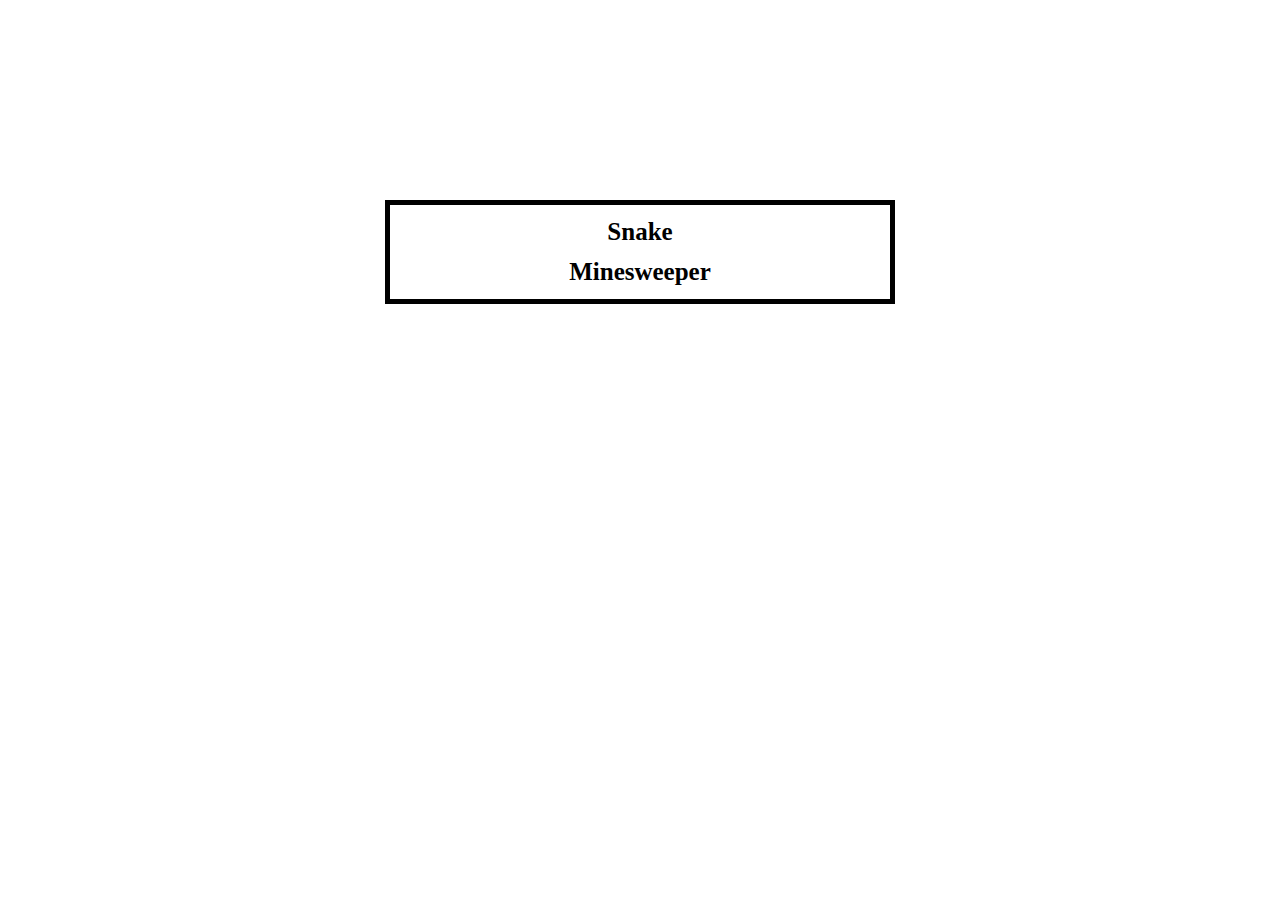
<file: index.html>
<!DOCTYPE html>
<html lang="en">
<head>
    <meta charset="UTF-8">
    <meta name="viewport" content="width=device-width, initial-scale=1.0">
    <meta http-equiv="X-UA-Compatible" content="ie=edge">
    <link rel="stylesheet" href="index.css">
    <title></title>
</head>
<body>
    <div id="links"><b>
        <div class="reddirect" onclick="window.location.href = './snake/index.html'">Snake</div>
        <div class="reddirect" onclick="window.location.href = './minesweeper/index.html'">Minesweeper</div>

    </b></div>
</body>
</html>
</file>
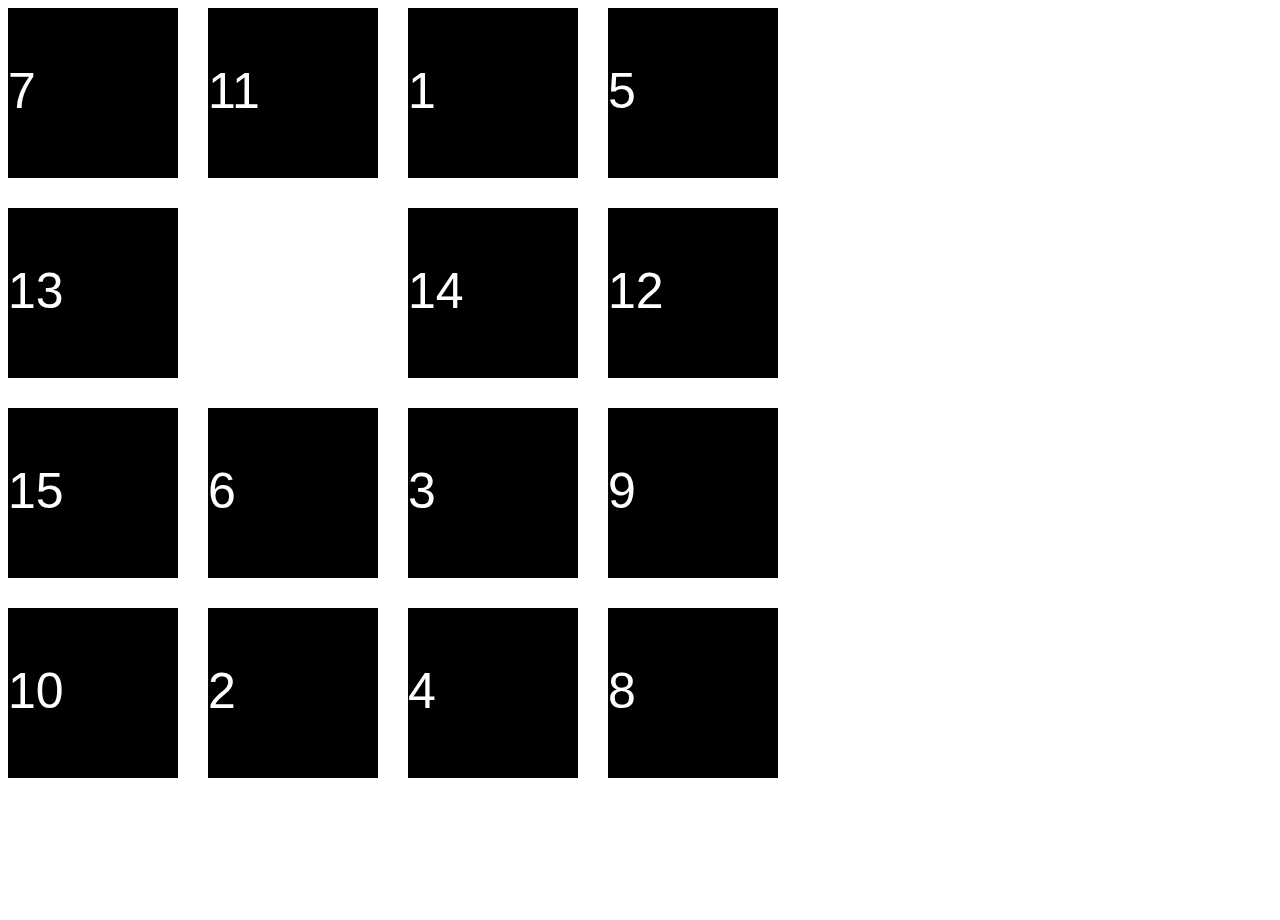
<file: Fifteen/index.html>
<!DOCTYPE html>
<html lang="en">
<head>
    <meta charset="UTF-8">
    <meta name="viewport" content="width=device-width, initial-scale=1.0">
    <meta http-equiv="X-UA-Compatible" content="ie=edge">
    <script src="tile.js"></script>
    <title></title>
</head>
<body>
   <canvas width="900px" height="900px" id="canv"></canvas>

    <script>
    const canv = document.getElementById('canv')
    const cont = canv.getContext("2d")
    var tileList = []
    var width = 170
    var scrambled = false
    //Gen array with tiles
    for(i = 0; i < 16; i++) {
        tileList[i] = new tile(i)
    }
    function draw() {
        //Clear canvas
        cont.clearRect(0, 0, 900, 900)
        //Draw tiles and their numbers
        tileList.forEach(tile => {
            if(tile.number == 16) return
            cont.fillStyle = "Black"
            cont.fillRect(tile.x * 200, tile.y * 200, width, width)
            cont.fillStyle = "White"
            cont.font = "50px Arial"
            cont.fillText(tile.number, tile.x * 200, tile.y * 200 + 100)
        });
    }
    function click(event) {
        //Get X and Y cords of clicked tile
        let x = parseInt((event.y) / 200)
        let y = parseInt((event.x) / 200)
        //Get index that this tile has in array
        let index = (x * 4) + (y + 1) - 1
        let move = 'none'
        if(x > 3 || y > 3) return //return if click was outside of area with tiles
        //Get direction to move
        try{if(tileList[index-1].isEmpty) move = 'left'}catch(e){}
        try{if(tileList[index+1].isEmpty) move = 'right'}catch(e){}
        try{if(tileList[index-4].isEmpty) move = 'up'}catch(e){}
        try{if(tileList[index+4].isEmpty) move = 'down'}catch(e){}
        //Move the tile
        switch (move) {
            case 'left':
                helper = tileList[index]
                tileList[index].setIndex(index-1)
                tileList[index-1].setIndex(index)
                tileList[index] = tileList[index-1]
                tileList[index-1] = helper
                break

            case 'right':
                helper = tileList[index]
                tileList[index].setIndex(index+1)
                tileList[index+1].setIndex(index)
                tileList[index] = tileList[index+1]
                tileList[index+1] = helper
                break

            case 'up':
                helper = tileList[index]
                tileList[index].setIndex(index-4)
                tileList[index-4].setIndex(index)
                tileList[index] = tileList[index-4]
                tileList[index-4] = helper
                break

            case 'down':
                helper = tileList[index]
                tileList[index].setIndex(index+4)
                tileList[index+4].setIndex(index)
                tileList[index] = tileList[index+4]
                tileList[index+4] = helper
                break
        
            default:
                break
        }
        
        //Draw moved tiles
        draw()
        if(scrambled) checkForWin()
    }
    function scramble() {
        let checkIndex
        //Get index of empty tile
        tileList.forEach(tile => {
            if(tile.isEmpty) checkIndex = tile.index
        });
        //Generate direction to move the tile
        if(randBool()) {
            if(randBool()) checkIndex++
            else checkIndex--
        }else if(randBool()) checkIndex += 4
        else checkIndex -= 4
        //If generated direction is out of array regenerate
        if(checkIndex > 16 || checkIndex < 0) scramble()
        //Create Mouse Event
        var ev = document.createEvent("MouseEvent")
        //Get x and y cords in pixels
        let x = checkIndex % 4 * 200
        let y = parseInt(checkIndex / 4) * 200
        //Create Mouse Event Content
        ev.initMouseEvent(
            "click",
            true /* bubble */, true /* cancelable */,
            window, null,
            x, y, x, y, /* coordinates */
            false, false, false, false, /* modifier keys */
            0 /*left*/, null
        )
        //Execute Mouse Event
        canv.dispatchEvent(ev)

        //Draw moved tiles
        draw()
    }
    function randBool() {
        return Math.random() >= 0.5;
    }
    function checkForWin() {
        draw()
        let result = 0
        for(i = 0; i < tileList.length; i++) if(tileList[i].number == i+1) result +=1
            else return
        if(result == tileList.length) setTimeout(() => {alert('You won!')}, 1)
    }
    draw()
    if(1) {
        for(i = 0; i < 1000; i++) scramble()
        scrambled = true
    }
        </script>
</body>
</html>
</file>
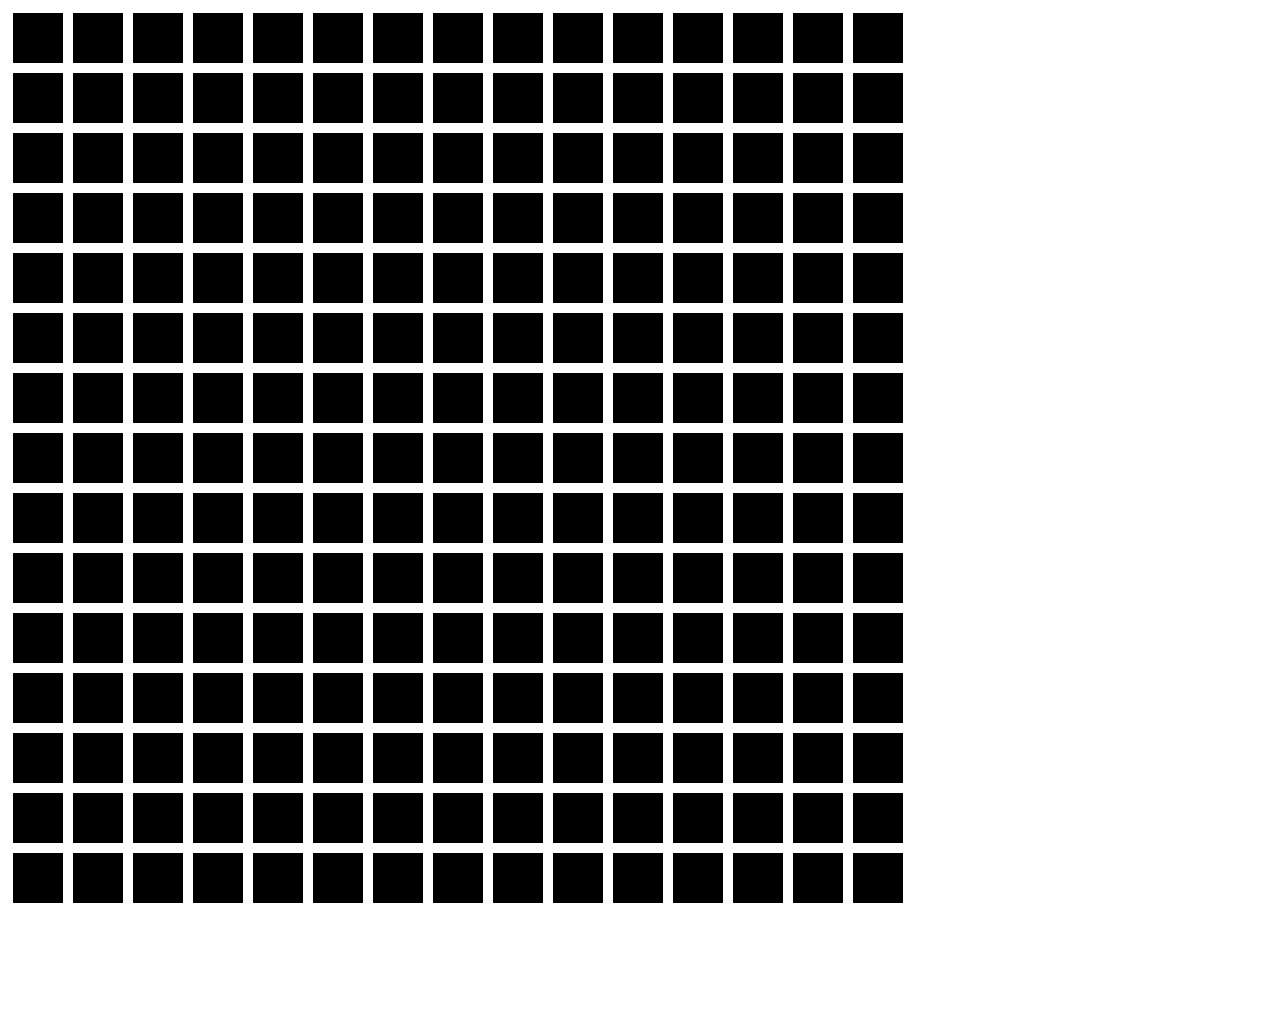
<file: minesweeper/index.html>
<!DOCTYPE html>
<html lang="en">
<head>
    <meta charset="UTF-8">
    <meta name="viewport" content="width=device-width, initial-scale=1.0">
    <meta http-equiv="X-UA-Compatible" content="ie=edge">
    <link rel="stylesheet" href="index.css">
    <title>Minesweeper</title>
    <script src="mine.js"></script>
</head>
<body>
    <canvas width="1000" height="1000" id="canvas"></canvas>


    <script>
        const canvas = document.getElementById('canvas')
        const cont = canvas.getContext('2d')
        var x = []
        var y = []
        var limit = 15
        var flag = new Image()
        var bomb = new Image()
        flag.src = "./Source/Flag.png"
        bomb.src = "./Source/Bomb.png"
        
        
        function draw() {
            
            for(let i = 0; i < limit; i++) {
                for(let j = 0; j < limit; j++) {
                    y[j] = new mine(cont, 5+i*60, 5+j*60, i, j, limit)
                    y[j].onClick
                }
                x[i] = y
                y = []
            }
            x.forEach(xEl => {
                xEl.forEach(yEl => {
                    yEl.getMinesAround()
                });
            });
        }
        function changeColor(indexX, indexY) {
            if(x == null) return
            if(x[indexX][indexY].hasFlag) return
            let locX = 5+indexX*60,
            locY = 5+indexY*60
            var color = x[indexX][indexY].hasMine == true ? 'red' : 'green'
            cont.fillStyle = color
            cont.fillRect(locX, locY, 50, 50)
            if(color == 'red') {
                cont.drawImage(bomb, locX, locY)
                return x = null
            }
            cont.fillStyle = "white"
            cont.font = "35px Arial"
            x[indexX][indexY].revealed = true
            if(!x[indexX][indexY].hasMine && x[indexX][indexY].minesAround > 0) cont.fillText(x[indexX][indexY].minesAround, locX+15, locY+40)
            if(x[indexX][indexY].minesAround == 0) checkAround(indexX, indexY)
        }
        function checkForMines(indexX, indexY) {
            if(indexX < 0 || indexY < 0 || indexX >= limit || indexY >= limit) return 
            return x[indexX][indexY].hasMine ? true : false
        }
        function checkAround(indexX, indexY) {
            try {
                if(x[indexX+1][indexY].minesAround == 0 && !x[indexX+1][indexY].revealed && indexX+1 <= limit)  changeColor(indexX+1, indexY)
            }catch(e){}
            try{
                if(x[indexX-1][indexY].minesAround == 0 && !x[indexX-1][indexY].revealed && indexX-1 >= -1)     changeColor(indexX-1, indexY)
            }catch(e){}
            try{
                if(x[indexX][indexY+1].minesAround == 0 && !x[indexX][indexY+1].revealed && indexY+1 <= limit)  changeColor(indexX, indexY+1)
            }catch(e){}
            try{
                if(x[indexX][indexY-1].minesAround == 0 && !x[indexX][indexY-1].revealed && indexY-1 >= -1)     changeColor(indexX, indexY-1)
            }catch(e){} 
        }
        document.addEventListener('contextmenu', e => e.preventDefault())
        canvas.oncontextmenu = function(e) {
            try{
                var indexX = parseInt((e.x - 5) / 60)
                var indexY = parseInt((e.y - 5)/ 60)
                console.log(x[indexX][indexY])
                if(x[indexX][indexY].hasFlag) {
                    if(x == null) return
                    let locX = 5+indexX*60,
                    locY = 5+indexY*60
                    var color = 'black'
                    cont.fillStyle = color
                    cont.fillRect(locX, locY, 50, 50)
                    x[indexX][indexY].hasFlag = false
                }else {
                    if(x == null) return
                    let locX = 5+indexX*60,
                    locY = 5+indexY*60
                    var color = 'yellow'
                    cont.fillStyle = color
                    cont.fillRect(locX, locY, 50, 50)
                    cont.drawImage(flag, locX+10, locY+5)
                    x[indexX][indexY].hasFlag = true
                    checkForWin()
                }
            }catch(e){}
        }
        function checkForWin() {
            let u = 0
            x.forEach(y => {
                y.forEach(mine => {
                    if((mine.hasFlag && mine.hasMine) || mine.revealed) u++
                });
            });
            let a = "You won!";
            if(u == limit*limit) setTimeout(() =>{alert(a); x = null}, 1)
            
        }
        draw()
    </script>
</body>
</html>
</file>
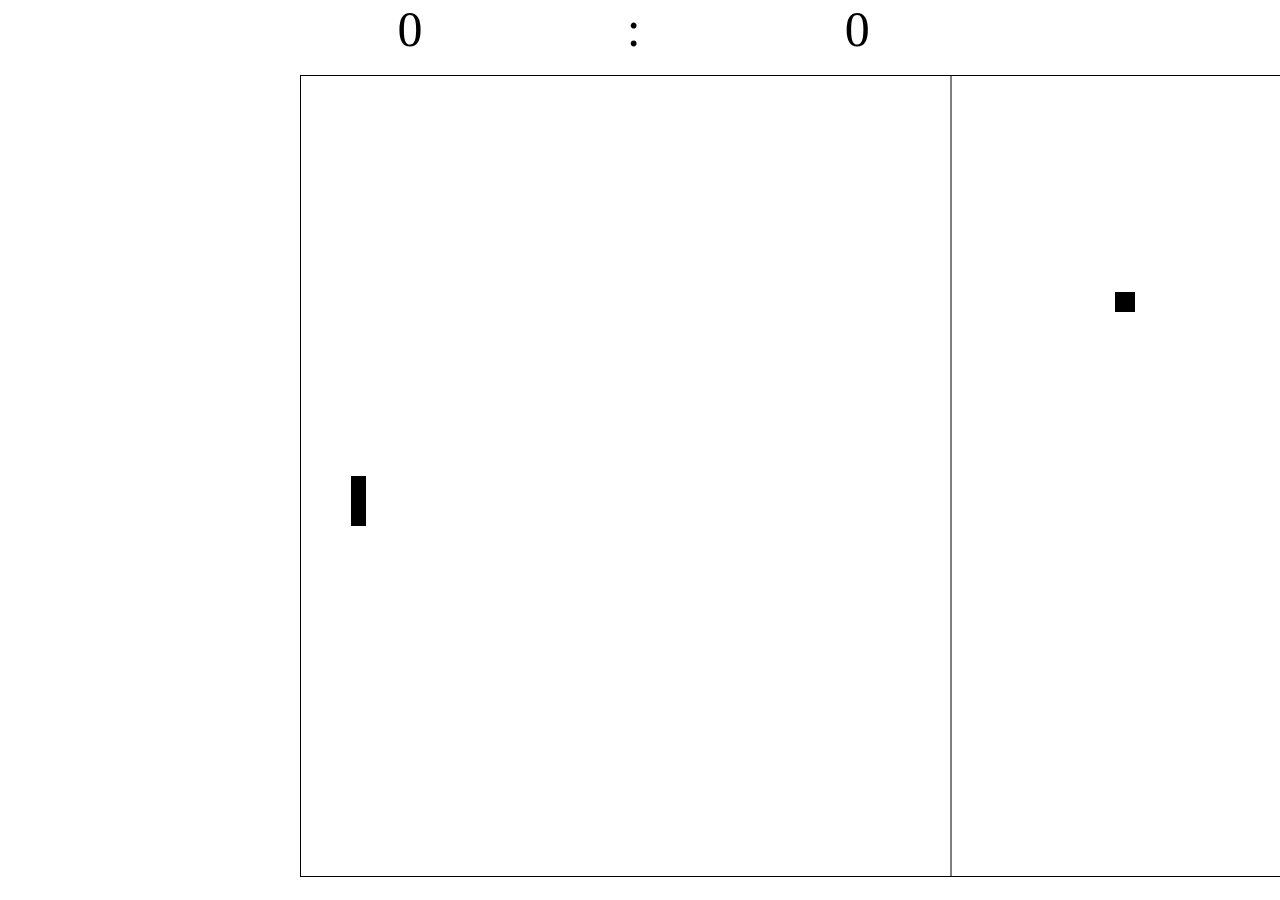
<file: pong/index.html>
<!DOCTYPE html>
<html lang="en">
<head>
    <meta charset="UTF-8">
    <meta name="viewport" content="width=device-width, initial-scale=1.0">
    <meta http-equiv="X-UA-Compatible" content="ie=edge">
    <link rel="stylesheet" href="index.css">
    <script src="player.js"></script>
    <script src="ball.js"></script>
    <title>Document</title>
</head>
<body>
    <div id="score1">0</div>
    <div id="d">:</div>
    <div id="score2">0</div>
    <canvas width="1300px" height="800px" style="border: solid black 1px;" id="canvas"></canvas>

    <script>
    const canv = document.getElementById('canvas')
    const cont = canv.getContext('2d')

    var players = []
    var canvasWidth = 1300
    var canvasHeght = 800
    var ball
    var directionX = randBool()
    var directionY = randBool()
    var player1Score = 0
    var player2Score = 0
    var speed = 1
    var game
    var map = {}
    var multiplier = 1.01
    var x
    Number.prototype.between = function(a, b) {
        var min = Math.min.apply(Math, [a, b]),
            max = Math.max.apply(Math, [a, b]);
        return this > min && this < max;
    };

    function draw() {
        cont.clearRect(0,0,canvasWidth,canvasHeght)
        for(i = 0; i < 2; i++) {
            hell = players[i]
            cont.fillRect(hell.x, hell.y, hell.width, hell.height)
        }
        drawBall()
        cont.beginPath()
        cont.lineWidth = "1"
        cont.moveTo(canvasWidth/2, 0)
        cont.lineTo(canvasWidth/2, canvasHeght)
        cont.stroke()
        cont.closePath()
    }
    onkeydown = onkeyup = function(e) {
        e = e || event
        map[e.keyCode] = e.type == 'keydown'
    }
    function newPlayers() {
        players[0] = new Player(50)
        players[1] = new Player(canvasWidth-50)
        ball = new Ball()
    }
    function movePlayer(player, move) {
        player.y += move / 2
        setTimeout(player.y += move / 2, 50)
    }
    function drawBall() {
        cont.fillRect(ball.x-ball.width/2, ball.y-ball.width/2, ball.width, ball.width)
        moveBall()
    }
    function moveBall() {
        let moveX = getRndInteger(1,2) * speed
        let moveY = getRndInteger(1,2) * speed
        if(ball.x <= ball.width/2 || ball.x + ball.width/2 >= canvasWidth) {
            if(ball.x <= ball.width/2) player2Score++
            if(ball.x + ball.width/2 >= canvasWidth) player1Score++
            directionX =!directionX
            console.log(speed)
            speed = 1
            document.getElementById('score1').innerHTML = player1Score
            document.getElementById('score2').innerHTML = player2Score
            restartGame()
        }
        if(ball.y <= ball.width/2) directionY = true
        if(ball.y >= canvasHeght - ball.width/2) directionY = false
        if(ball.x.between(players[0].x, players[0].x + players[0].width) && ball.y.between(players[0].y, players[0].y + players[0].height)) {
            directionX = true
            speed *= multiplier
        }
        if(ball.x.between(players[1].x, players[1].x + players[1].width) && ball.y.between(players[1].y, players[1].y + players[1].height)) {
            directionX = false
            speed *= multiplier
        }

        if(directionX) ball.x += moveX
        else ball.x -= moveX

        if(directionY) ball.y += moveY
        else ball.y -= moveY
    }
    function randBool() {
        return Math.random() >= 0.5;
    }
    function restartGame() {
        clearInterval(game)
        newPlayers()
        game = setInterval(draw, 1)
    }
    function leftUp() {
        if(map['87']) { //W
            if(players[0].y <= 0) return
            movePlayer(players[0], -2)
        }
    }
    function leftDown() {
        if(map['83']) { //S
            if(players[0].y >= canvasHeght - players[0].height) return
            movePlayer(players[0], 2)
        }
    }
    function rightUp() {
        if(map['38']) { //Up
            if(players[1].y <= 0) return
            movePlayer(players[1], -2)
        }
    }
    function rightDown() {
        if(map['40']) { //Down
            if(players[1].y >= canvasHeght - players[1].height) return
            movePlayer(players[1], 2)
        }
    }
    function getRndInteger(min, max) {
        return Math.floor(Math.random() * (max - min) ) + min;
    }
    setInterval(leftUp, 5)
    setInterval(leftDown, 5)
    setInterval(rightUp, 5)
    setInterval(rightDown, 5)
    restartGame()
    </script>
</body>
</html>
</file>
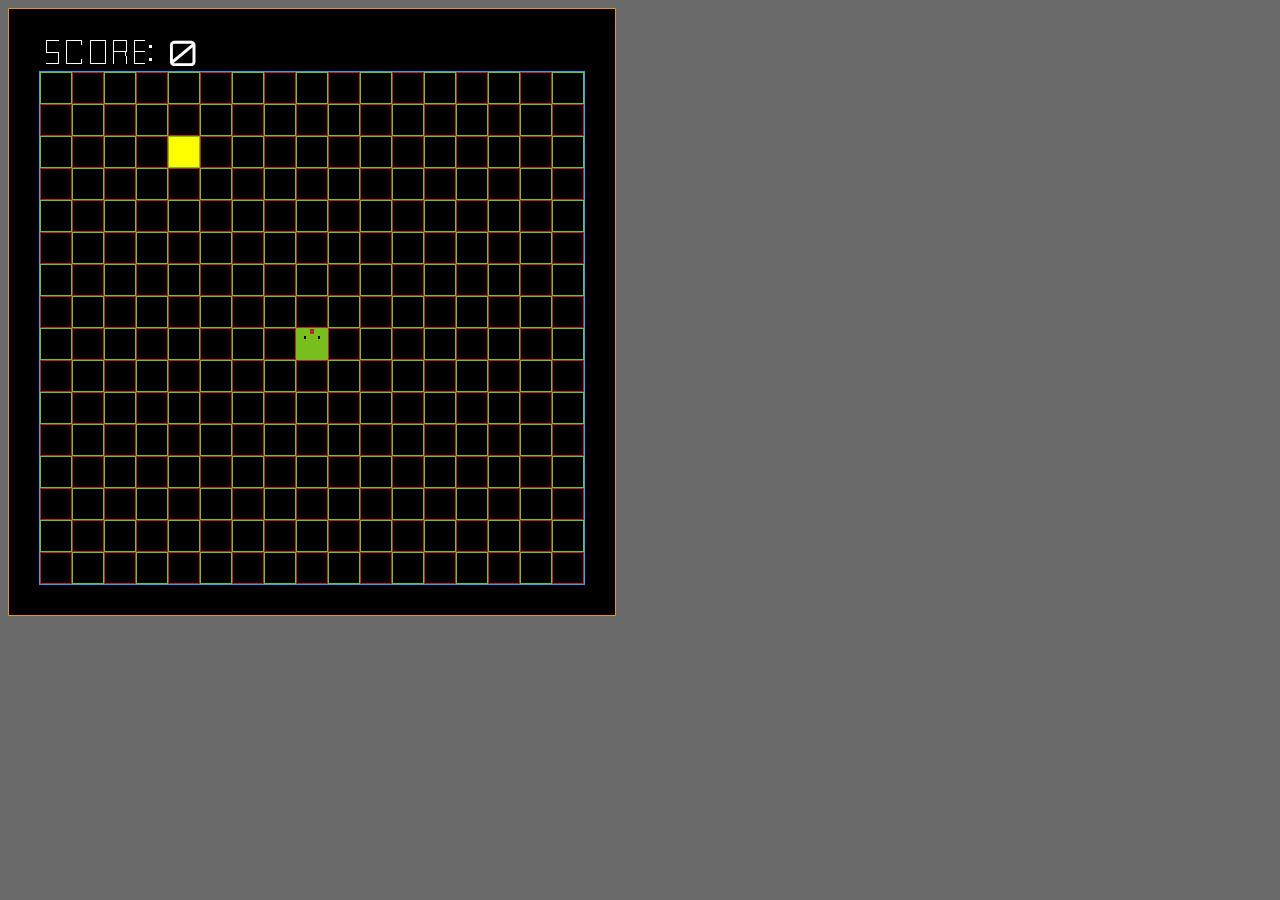
<file: snake/index.html>
<!DOCTYPE html>
<html lang="en">
<head>
    <meta charset="UTF-8">
    <meta name="viewport" content="width=device-width, initial-scale=1.0">
    <meta http-equiv="X-UA-Compatible" content="ie=edge">
    <link rel="stylesheet" href="index.css">
    
    <title>Snake</title>
</head>
<body>
    <canvas id="canvas" width="608" height="608"></canvas>

    <script type="application/javascript">
        const cnv = document.getElementById('canvas')
        const cvx = cnv.getContext('2d')
        const box = 32
        let score = 0
        let lost = false
        
        let d

        let snake = []
        snake[0] = {x: 9*box, y: 10*box}
        let food = {
            x: Math.floor(Math.random() * 17 + 1) * box,
            y: Math.floor(Math.random() * 15 + 3) * box
        }
        let ground = new Image()
        let headRight = new Image()
        let headLeft = new Image()
        let headUp = new Image()
        let headDown = new Image()
        ground.src = "ground.png"
        headRight.src = "head-right.png"
        headLeft.src = "head-left.png"
        headUp.src = "head-up.png"
        headDown.src = "head-down.png"
        let head = headUp
        function draw() {
            cvx.drawImage(ground, 0, 0)
            
            
            snake.unshift(move())
            if(check()) {
                console.log('You lost!')
                clearInterval(game)
                lost = true
            }else {
                if(!(snake[0].x == food.x && snake[0].y == food.y)) snake.pop()
                else {
                    score++
                    genFood()
                }
            }
            for (i = snake.length-1; i >= 0; i--) {
                cvx.fillStyle = "rgb(121, 191, 29)" 
                if(i == 0) cvx.drawImage(head, snake[i].x+1, snake[i].y+1)
                else cvx.fillRect(snake[i].x+1, snake[i].y+1, box-2, box-2)
            }
            
            cvx.font = "35px Orbitron"
            cvx.fillStyle= "white"
            cvx.fillText(score, 5*box, 1.8*box)

            cvx.fillStyle = "yellow"
            cvx.fillRect(food.x+1, food.y+1, box-2, box-2)
            if(lost) {

            }
        }
        function check() {
            if(snake[0].x == 0) {
                snake[0].x = box
                return true
            }
            if(snake[0].x == 18*box) {
                snake[0].x = 17*box
                return true 
            }
            if(snake[0].y == 1*box) {
                snake[0].y = 2*box
                return true
            }
            if(snake[0].y == 18*box) {
                snake[0].y = 17*box
                return true
            }
            for(i = 1; i < snake.length; i++) {
                if(snake.length == 2) return false
                if(snake[0].x == snake[i].x && snake[0].y == snake[i].y) return true
            }
            return false
        }
        function direction(event) {
            if(event.keyCode == 37 && d != "RIGHT") {
                d = "LEFT"
            }else if(event.keyCode == 38 && d != "DOWN") {
                d = "UP"
            }else if(event.keyCode == 39 && d != "LEFT") {
                d = "RIGHT"
            }else if(event.keyCode == 40 && d != "UP") {
                d = "DOWN"
            }
        }
        function move() {
            if(d == null) return snake[0]
            let newPosition
            let snakeX = snake[0].x
            let snakeY = snake[0].y
            if(d == "LEFT") {
                newPosition = {
                    x: snakeX-box, 
                    y: snakeY
                }
                head = headLeft
            }else
            if(d == "RIGHT") {
                newPosition = {
                    x: snakeX+box, 
                    y: snakeY
                }
                head = headRight
            }else
            if(d == "UP") {
                newPosition = {
                    x: snakeX, 
                    y: snakeY-box
                }
                head = headUp
            }else 
            if(d == "DOWN") {
                newPosition = {
                    x: snakeX, 
                    y: snakeY+box
                }
                head = headDown
            }
            return newPosition
        }
        function genFood() {
            food = {
                x: Math.floor(Math.random() * 17 + 1) * box,
                y: Math.floor(Math.random() * 15 + 3) * box
            }
            for(i = 0; i < snake.length; i++) {
                if(snake[i].x == food.x && snake[i].y == food.y) genFood()
            }
        }
        document.addEventListener("keydown", direction)
        var game = setInterval(draw, 100)
    </script>
</body>
</html>
</file>
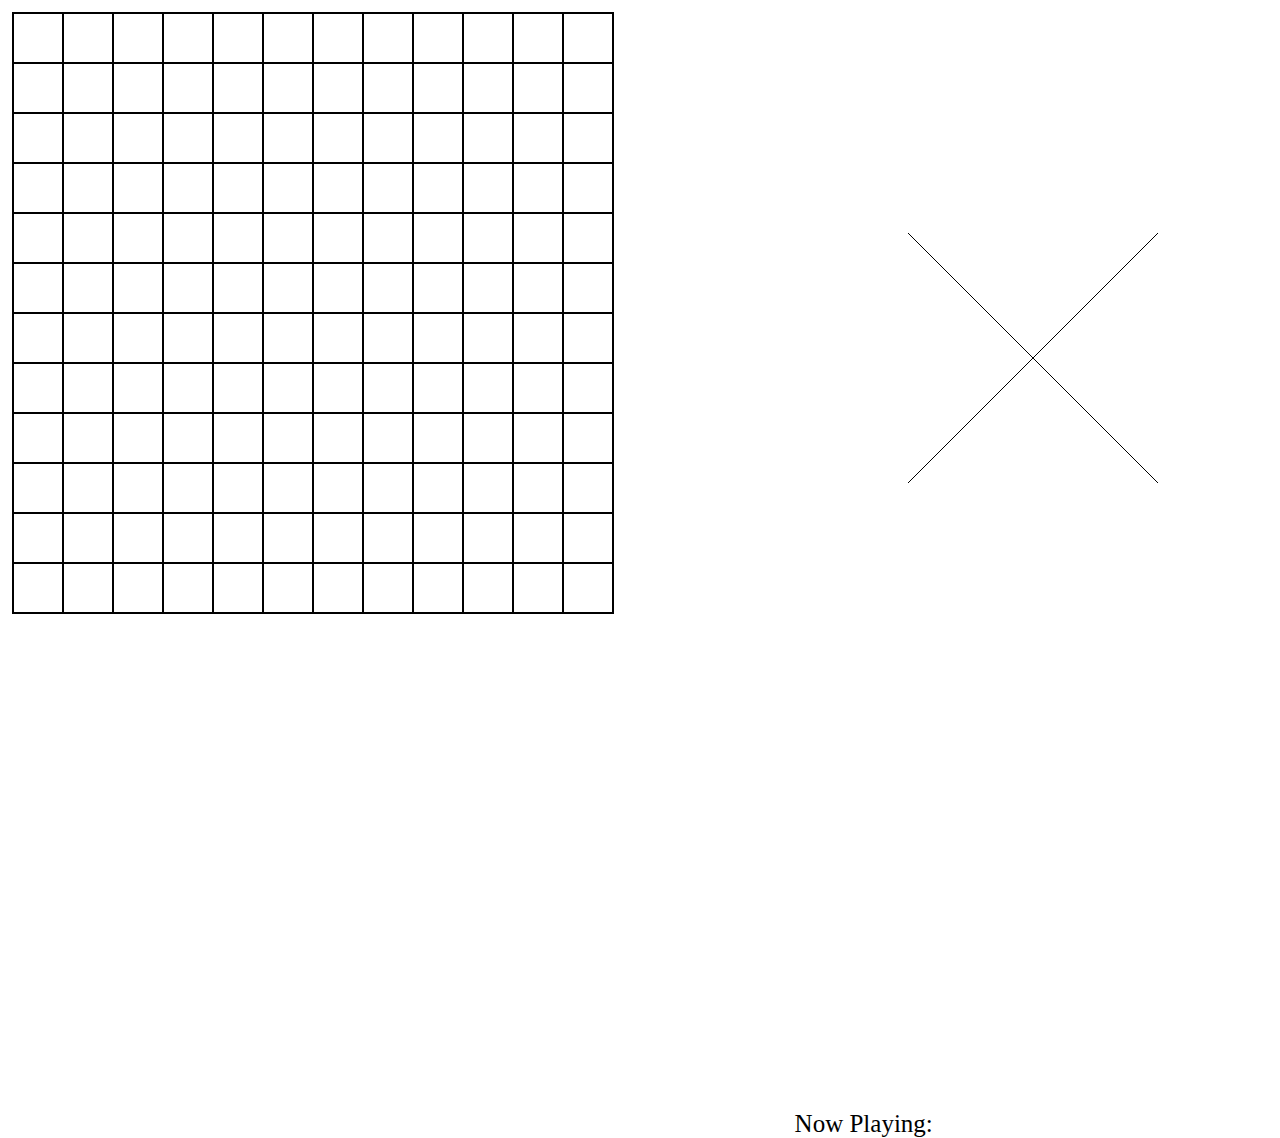
<file: tictactoe/index.html>
<!DOCTYPE html>
<html lang="en">
<head>
    <meta charset="UTF-8">
    <meta name="viewport" content="width=1920, initial-scale=1.0">
    <meta http-equiv="X-UA-Compatible" content="ie=edge">
    <link rel="stylesheet" href="index.css">
    <script src="square.js"></script>
    <title>Document</title>
</head>
<body>
    <canvas width="900px" height="900px" id="canvas"></canvas>
    <div id="text">Now Playing:</div>
    <canvas id="playing" width="250px" height="250px"></canvas>
    <script>
    const canvas = document.getElementById('canvas')
    const cont = canvas.getContext('2d')
    const playing = document.getElementById('playing')
    const playcont = playing.getContext('2d')
    var tiles = []
    var collumns
    var rows
    var turn = true //true = cross  false = circle
    rows = collumns = 12
    document.addEventListener("click", click)

    function draw() {
        cont.fillRect(tiles[0][0].x-1, tiles[0][0].y-1, tiles[0][0].width * rows +2, tiles[0][0].width * rows +2)
        tiles.forEach(elem => {
            elem.forEach(tile => {
                cont.fillRect(tile.x, tile.y, tile.width, tile.width)
                cont.clearRect(tile.x+1, tile.y+1, tile.width-2, tile.width-2)
            });
        });
    }
    
    function getTiles() {
        let tilesHelper = []
        for(i = 0; i < rows; i++) {
            for(j = 0; j < collumns; j++) {
                tilesHelper[j] = new Square(i, j, cont)
            }
            tiles[i] = tilesHelper
            tilesHelper = []
        }
    }
    function click(event) {
        let width = tiles[0][0].width
        let indexX = parseInt((event.x - 10) / width)
        let indexY = parseInt((event.y - 10) / width)

        if(tiles[indexX][indexY].isClicked == null) {
            if(turn) tiles[indexX][indexY].draw('cross')
            else     tiles[indexX][indexY].draw('circle')   
            checkForWin(indexX, indexY, -1, -1)
            checkForWin(indexX, indexY, 1, -1)
            checkForWin(indexX, indexY, -1, 1)
            checkForWin(indexX, indexY, 1, 1)
            checkForWin(indexX, indexY, 0, 1)
            checkForWin(indexX, indexY, 1, 0)
            checkForWin(indexX, indexY, 0, -1)
            checkForWin(indexX, indexY, -1, 0)
            turn = !turn   
        }
        updatePlaying()
    }
    function updatePlaying() {
        playcont.clearRect(0,0,250,250)
        playcont.beginPath()
        if(turn) {
            playcont.moveTo(0,0)
            playcont.lineTo(250,250)
            playcont.stroke()
            playcont.moveTo(0,250)
            playcont.lineTo(250,0)
            playcont.stroke()
        }else if(!turn) {
            playcont.arc(125,125,120,0,Math.PI*2)
            playcont.lineWidth = "5"
            playcont.stroke()
        }
        playcont.closePath()
    }
    function checkForWin(indexX, indexY, xMove, yMove) {
        let helper = 1
        while(indexX > 0 && indexY > 0 && indexX < rows-1 && indexY < rows-1    ) {
            indexX += xMove
            indexY += yMove
            if(tiles[indexX][indexY].isClicked == turn) helper++
            else return
            if(helper == 5) {
                let alertmsg = turn ? 'Cross' : 'Circle'
                setTimeout(() => {alert(alertmsg + " Won!")}, 1)
                
            }
        }
    }
    getTiles()
    draw()
    updatePlaying()
    </script>
</body>
</html>
</file>
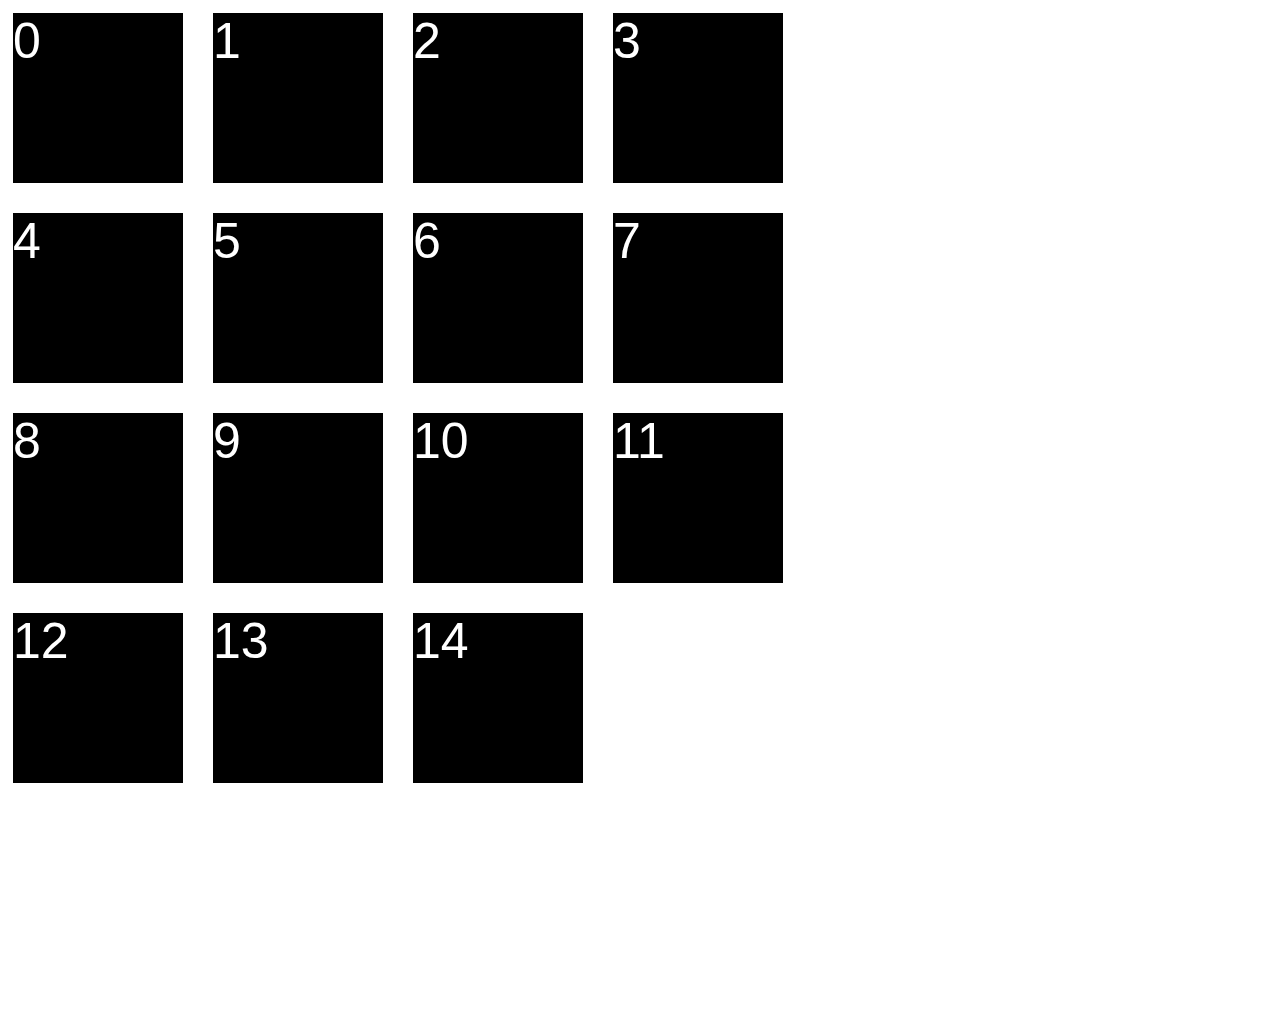
<file: Fifteen/old/index.html>
<!DOCTYPE html>
<html lang="en">
<head>
    <meta charset="UTF-8">
    <meta name="viewport" content="width=device-width, initial-scale=1.0">
    <meta http-equiv="X-UA-Compatible" content="ie=edge">
    <script src="./tile.js"></script>
    <title>Fifteen</title>
</head>
<body>
    <canvas width="1000px" height="1000px" id="canvas"></canvas>

    <script>
    const canvas = document.getElementById('canvas')
    const cont = canvas.getContext('2d')
    var tiles = []
    var limit = 3
    function draw() {
        cont.clearRect(0, 0, 1000, 1000)
        tiles.forEach(x => {
            x.forEach(y => {
                if(y.indexThis == 15) return
                cont.fillStyle = "black"
                cont.fillRect(y.indexX * 200 + 5, y.indexY * 200 + 5, y.width, y.width)
                cont.fillStyle = "White"
                cont.font = "50px Arial"
                cont.fillText(y.indexThis, y.indexX * 200 + 5, y.indexY * 200 + 50)
            });
        });
        
    }
    function createTitles() {
        let k = 0
        let tilesH = []
        for(i = 0; i < 4; i++) {
            for(j = 0; j < 4; j++) {
                tilesH[j] = new tile(j, i, k, cont)
                ++k
            }
            tiles[i] = tilesH
            tilesH = []
        }
        draw()
    }
    createTitles()
    </script>
</body>
</html>
</file>
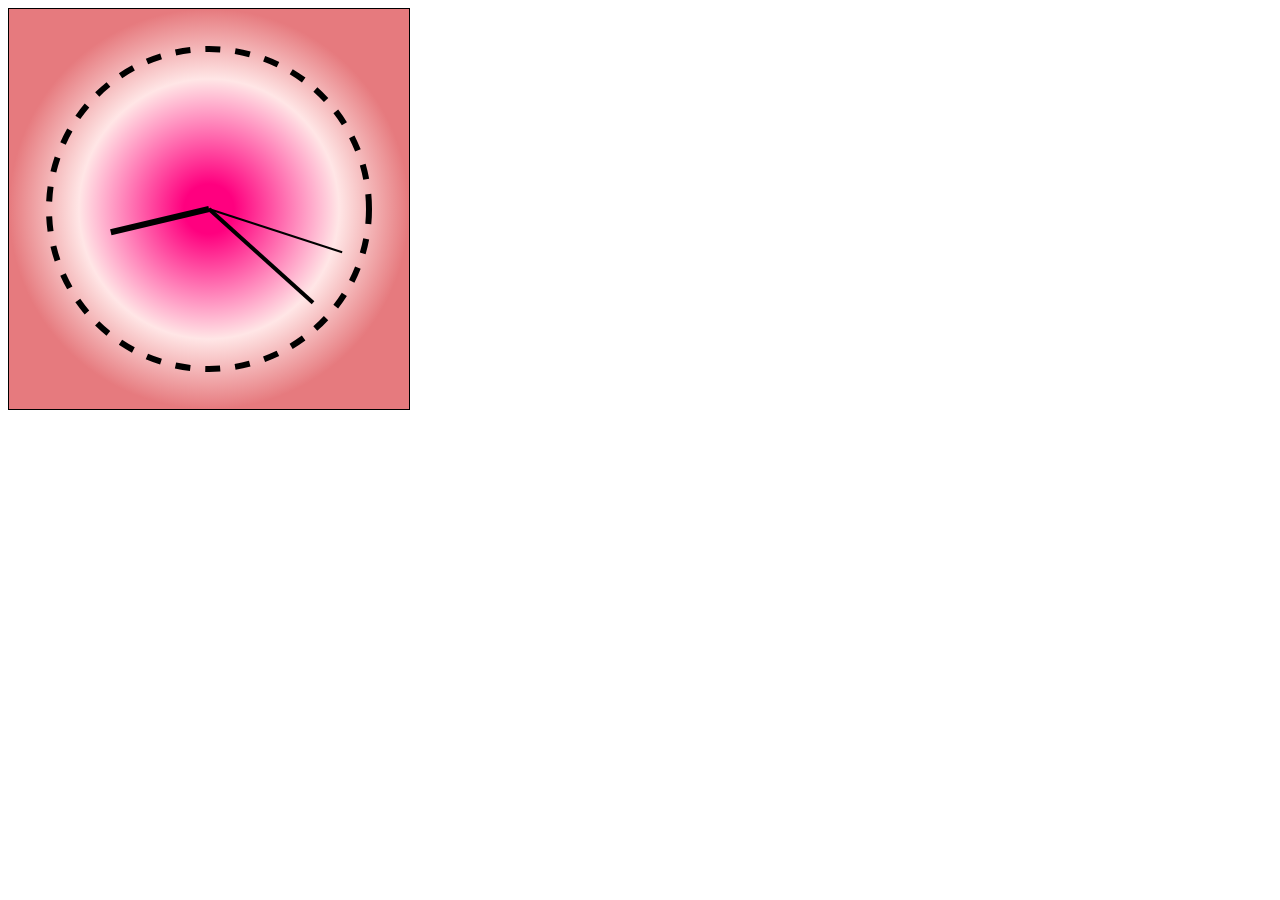
<file: school/Hodiny/index.html>
<!DOCTYPE html>
<html lang="en">
<head>
    <title>Document</title>
    <style>
        canvas{
            border: 1px solid black;
        }
    </style>
</head>
<body>
    <canvas width="400px" height="400px"></canvas>
    <script type="text/javascript">
        var can = document.getElementsByTagName("canvas")[0];
        var c = can.getContext("2d");
        var grd = c.createRadialGradient(200,200,25,200,200,200);
        


        x = setInterval(rucicky, 100)

        function rucicky() {
            demonstroMamilla()
            c.closePath();
            let time = new Date()
            let seconds = time.getSeconds()
            let minutes = time.getMinutes()
            let hours = time.getHours()
            let x = []
            let y = []

            let uhel = Math.PI*2/60*seconds - Math.PI/2
            let uhel2 = Math.PI*2/60*minutes - Math.PI/2
            let uhel3 = Math.PI*2/60*hours - Math.PI/2

            //Sekundy
            x[0] = 200+140 * Math.cos(uhel)
            y[0] = 200+140 * Math.sin(uhel)

            //Minuty
            x[1] = 200+140 * Math.cos(uhel2)
            y[1] = 200+140 * Math.sin(uhel2)

            //Hodiny
            x[2] = 40+200 * Math.sin(uhel3)
            y[2] = 180+140 * Math.sin(uhel3)
            
            for(i = 0; i < 3; i++)
            drawRucicka(x[i], y[i], (i+1)*2)
            //drawCepice(x[2], y[2], uhel3)
        }
        function demonstroMamilla() {
            c.clearRect(0, 0, 9000, 9000)
            c.strokeStyle = "black"
            grd.addColorStop(0, "#ff007f");
            grd.addColorStop(0.6, "#ffe6e6");
            grd.addColorStop(1, "#e67a7e");
            c.fillStyle = grd;
            c.fillRect(0,0,400,400);
            c.beginPath();
            c.setLineDash([15,15])
            c.arc(200, 200, 160, 0, 2*Math.PI);
            c.stroke();
        }
        function drawRucicka(x, y, width) {
            c.beginPath()
            c.strokeStyle = "black"
            c.setLineDash([])
            c.lineWidth = width
            c.moveTo(200,200)
            c.lineTo(x, y)
            c.stroke()
            c.closePath()
        }
        function drawCepice(x, y, uhel) {
            c.beginPath()
            c.setLineDash([])
            c.lineWidth = 5
            c.strokeStyle = "white"
            let help = 200+90 * Math.sin(uhel + Math.PI/2)
            c.moveTo(200,200)
            c.lineTo(x,help)
            moveTo(200,200)
            help = help 
            c.moveTo(200,200)
            c.lineTo(x,help)
            moveTo(200,200)
            c.stroke()
            c.closePath()
        }
    </script>
</body>
</html>


<!-- c.beginPath()
            c.moveTo(200,200)
            c.setLineDash([])
            c.lineWidth = 250
            c.lineTo(x,y)
            c.moveTo(200,200)
            c.lineWidth = 6
            c.lineTo(x2,y2)
            c.lineWidth = 3
            c.moveTo(200,200)
            c.lineTo(x3,y3)
            c.stroke()
            c.closePath() -->
</file>
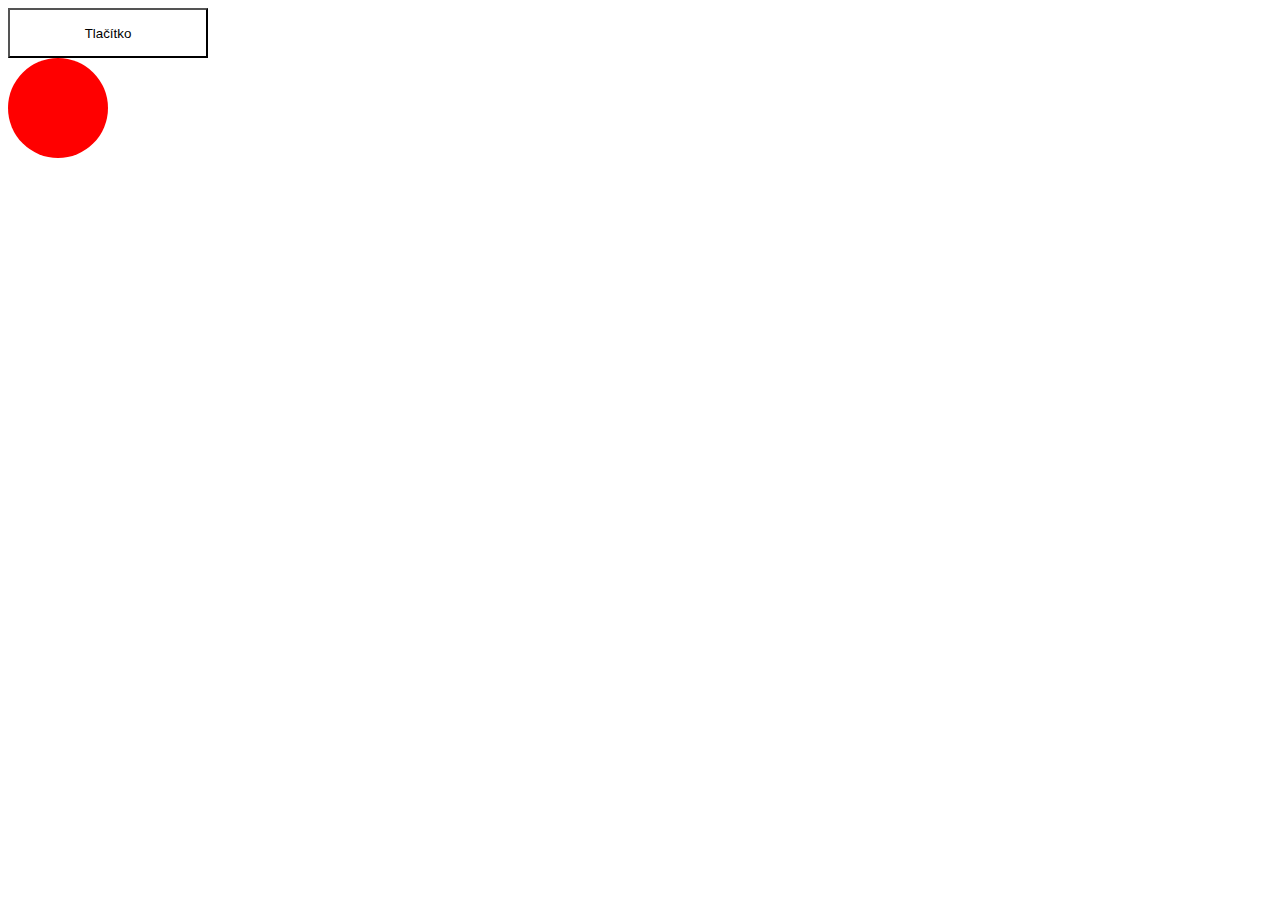
<file: school/jQuery/index.html>
<!DOCTYPE html>
<html lang="en">
<head>
    <meta charset="UTF-8">
    <meta name="viewport" content="width=device-width, initial-scale=1.0">
    <meta http-equiv="X-UA-Compatible" content="ie=edge">
    <link rel="stylesheet" href="style.css">
    <script src="https://ajax.googleapis.com/ajax/libs/jquery/3.4.1/jquery.min.js"></script>
    <title>Document</title>
</head>
<body>
    <button>Tlačítko</button>
    <div class="circle"></div>

    <script>

        
        $("button").click((event) => {

            $(".circle").attr()

        })
    </script>
</body>
</html>
</file>
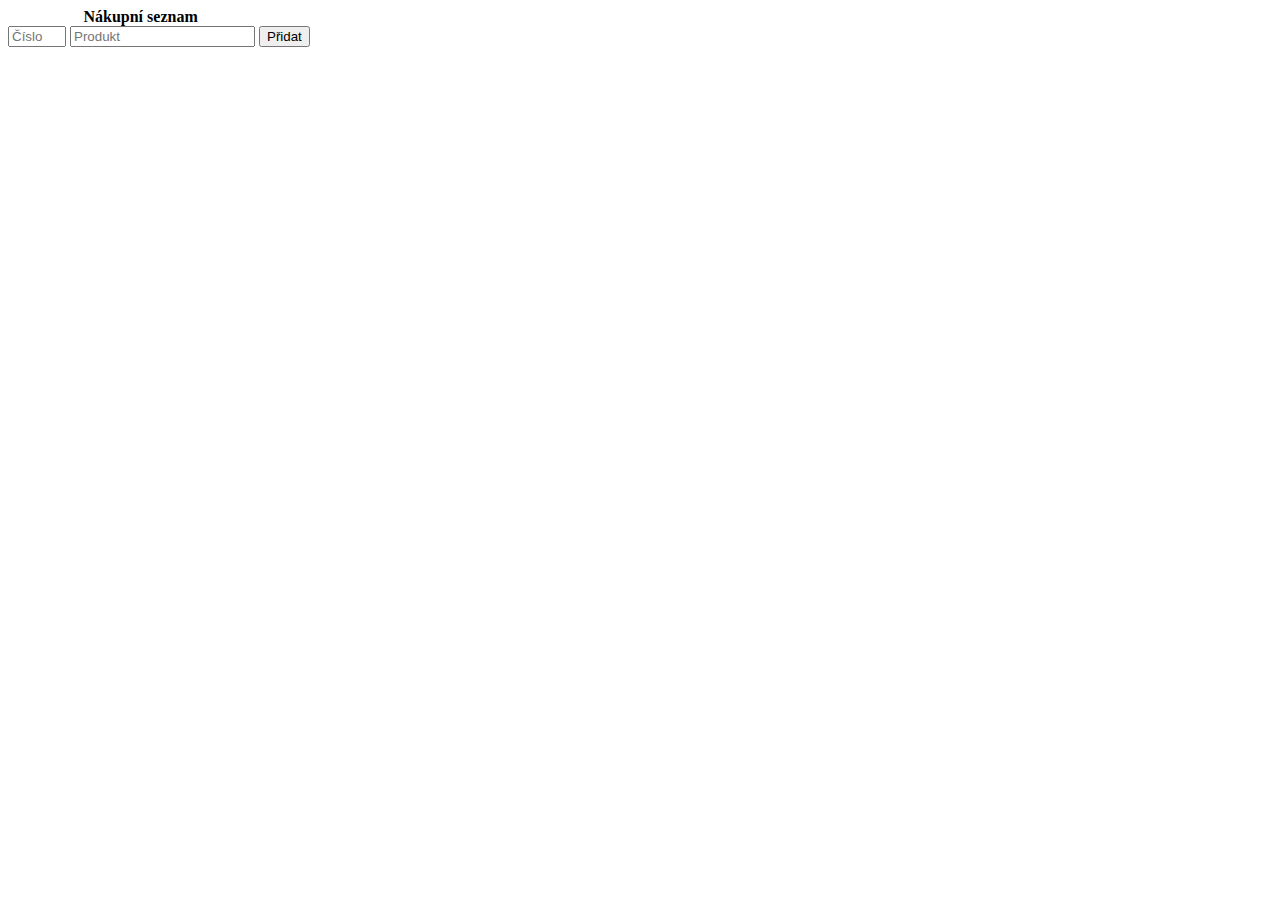
<file: school/seznam/index.html>
<!DOCTYPE html>
<html lang="en">
<head>
    <meta charset="UTF-8">
    <meta name="viewport" content="width=device-width, initial-scale=1.0">
    <meta http-equiv="X-UA-Compatible" content="ie=edge">
    <link rel="stylesheet" href="CSS/index.css">
    <script src="scripts/divclass.js"></script>
    <title></title>
</head>
<body>
    <div id="menu">
        <b>Nákupní seznam</b><br>
        <input type="number" name="number" placeholder="Číslo" id="number">
        <input type="text" name="text" placeholder="Produkt" id="text" autocomplete="off">
        <input type="button" value="Přidat" onclick="addDiv()">
    </div>
    <div id="seznam">
        
    </div>



    <script>
        let id = 0
        let objects = []
        
        function addDiv() {
            objects[objects.length] = new Seznam(document.getElementById('text').value, document.getElementById('number').value, id)
            objects[objects.length-1].addDiv()
            id++
        }
        function decrement(i) {
            if(document.getElementById(i).style.border != "") objects[i].decrement()
            else setBorder(i)
        }
        function setBorder(x) {
            try{
                document.getElementById(x).style.border = "solid black 1px"
            }catch(e) {
                if(e instanceof TypeError) var c
            }
        }
    </script>
</body>
</html>
</file>
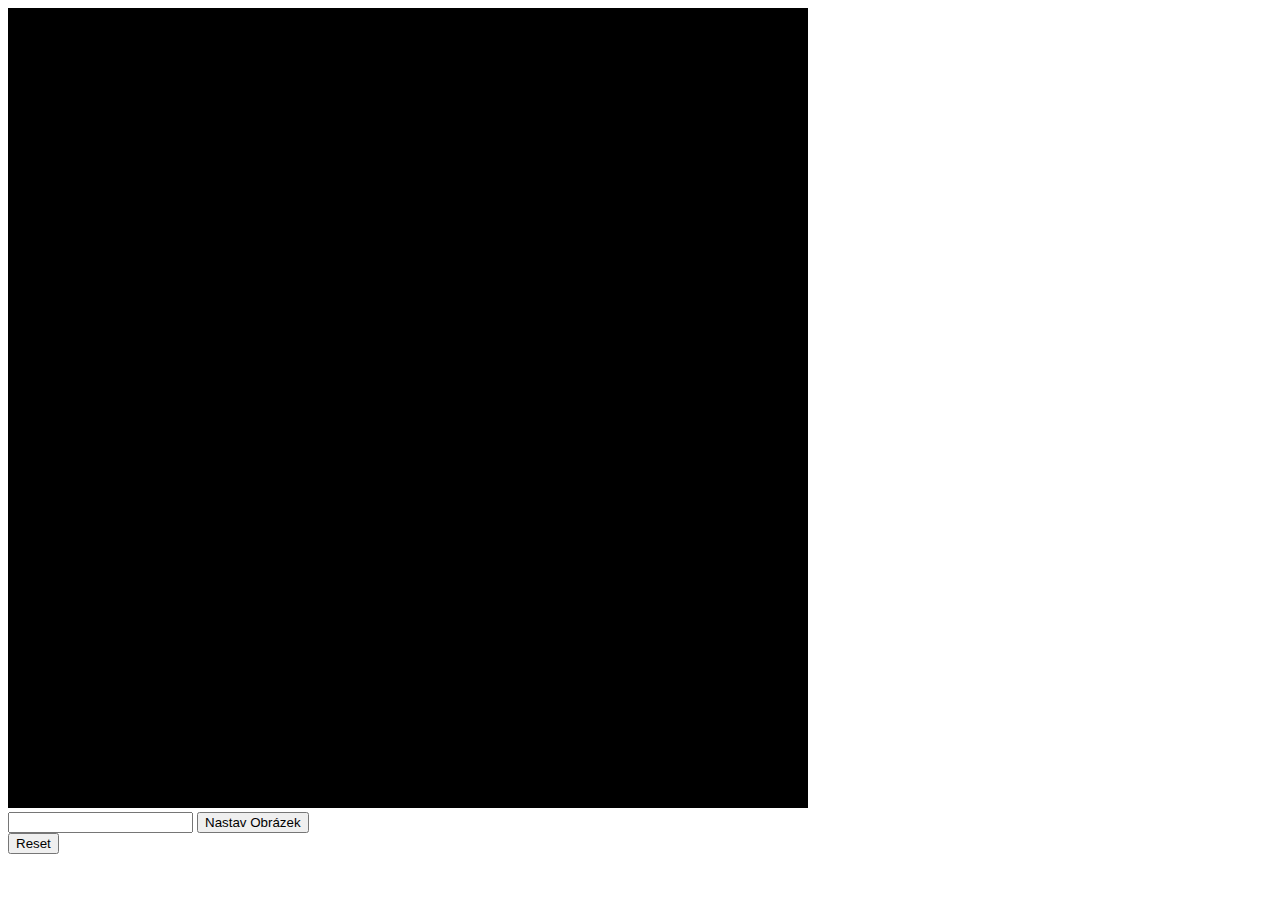
<file: school/ukol/index.html>
<!DOCTYPE html>
<html lang="en">
<head>
    <meta charset="UTF-8">
    <meta name="viewport" content="width=device-width, initial-scale=1.0">
    <meta http-equiv="X-UA-Compatible" content="ie=edge">
    <link rel="stylesheet" href="css/style.css">
    <script src="js/tile.js"></script>
    <title>Úkol</title>
</head>
<body>
    <canvas id="canvas" width="800" height="800"></canvas><br>
    <input type="text" name="link" id="link">
    <input type="button" value="Nastav Obrázek" onclick="addImage()"><br>
    <input type="button" value="Reset" onclick="createTiles()">

    <script>
        const canvas = document.getElementById('canvas')
        const cont = canvas.getContext('2d')
        let limitHeight = 100
        let limitWidth  = 100
        let tileList = []
        let image = null
        canvas.addEventListener("mousemove", move)

        function draw() {
            cont.clearRect(0,0,800,800)
            if(image != null) cont.drawImage(image, 0, 0)
            tileList.forEach(x => {
                x.forEach(tile => {
                    cont.fillStyle = `rgba(0, 0, 0, ${tile.color})`
                    cont.fillRect(tile.x * tile.width, tile.y * tile.width, tile.width, tile.width)
                    
                });
            });
        }
        function createTiles() {
            for(i = 0; i < limitHeight; i++) {
                let helper = []
                for(j = 0; j < limitWidth; j++) {
                    helper[j] = new tile(j, i)
                }
                tileList[i] = helper
                helper = []
            }
            setInterval(() => {
                draw()
            }, 50);
        }
        function move(event) {
            let change
            if(event.buttons != 1 && event.buttons != 2) return
            if(event.buttons == 2) change = -1
            else change = 0.1  
            let y = parseInt(event.x / tileList[0][0].width) - 1
            let x = parseInt(event.y / tileList[0][0].width) - 1
            if(x > limitWidth || y > limitHeight) return
            tileList[x][y].color -= tileList[x][y].color < 0 ? 0 : change
        }
        function addImage() {
            image = new Image(800, 800)
            image.src = document.getElementById('link').value
        }
        createTiles()
    </script>
    <script type="text/javascript">
        document.oncontextmenu =new Function("return false;")
        document.onselectstart =new Function("return false;")
    </script>
</body>
</html>
</file>
<file: index.css>
* {
    margin: 0;
    padding: 0;
}
#links {
    margin: auto;
    width: 500px;
    height: fit-content;
    border: solid black 5px;
    margin-top: 200px;
}
.reddirect {
    font-size: 25px;
    margin-bottom: 12.5px;
    margin-top: 12.5px;
    width: 100%;
    text-align: center;
}
</file>
<file: minesweeper/index.css>
* {
    user-select: none;
    -moz-user-select: none;
    -webkit-user-drag: none;
    -webkit-user-select: none;
    -ms-user-select: none;
}
</file>
<file: pong/index.css>
* {
    margin: 0px;
    padding: 0px;
}
canvas {
    margin-left: 300px;
    margin-top: 50px;
}
div {
    float: left;
    width: 33%;
    height: 25px;
    font-size: 50px;
    text-align: center;
}
#score1 {
    text-align: right;
}
#score2 {
    text-align: left;
}
</file>
<file: snake/index.css>
@import url('https://fonts.googleapis.com/css?family=Orbitron&display=swap');
body {
    background-color: rgba(20, 20, 20, 0.637);
}
</file>
<file: tictactoe/index.css>
#playing {
    position: absolute;
    float: right;
    margin-right: 25vw;
    margin-top: 25vh;
}
#text {
    float: right;
    font-size: 25px;
    margin-right: 26.5vw;
    margin-top: 22vh;
}
</file>
<file: school/jQuery/style.css>
button {
    width: 200px;
    height: 50px;
    background-color: white;
}
.circle {
    width: 100px;
    height: 100px;
    border-radius: 50%;
    background-color: red;
}
</file>
<file: school/seznam/CSS/index.css>
* {
    user-select: none;
    -moz-user-select: none;
    -webkit-user-select: none;
}

#seznam {
    width: 40vw;
    height: 80vh;
}
.seznam {
    box-sizing: border-box;
    -moz-box-sizing: border-box;
    -webkit-box-sizing: border-box;
    width: fit-content;
    height: fit-content;
    font-size: 200%;
    margin-bottom: 2px;
    padding: 20px;
}
#menu {
    width: fit-content;
    height: fit-content;
}
b {
    margin: 25%;
}
input[type=number] {
    width: 50px;
}
</file>
<file: school/ukol/css/style.css>
* {
    -webkit-touch-callout: none;
    -webkit-user-select: none;
    -khtml-user-select: none;
    -moz-user-select: none;
    -ms-user-select: none;
    user-select: none;
}
</file>
